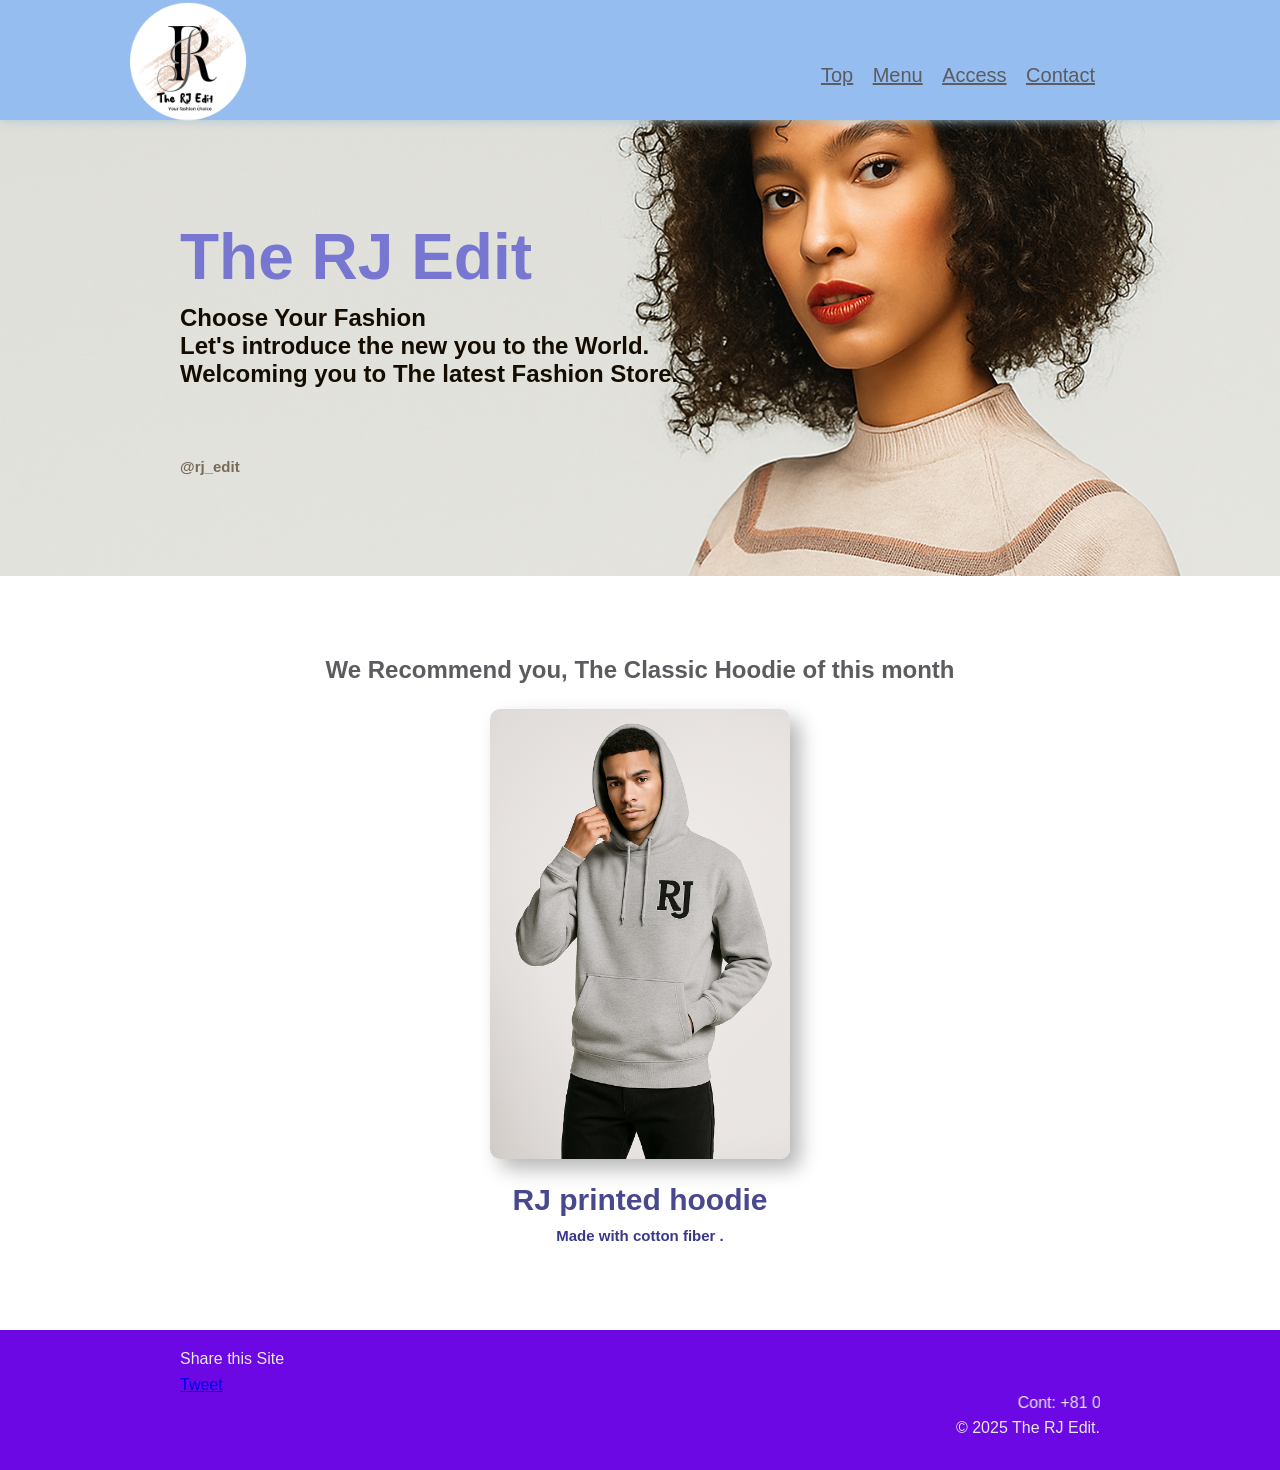
<file: The RJ Edit1/index.html>
<!DOCTYPE html>
<html lang="ja">
<head>
    <meta charset="UTF-8">
    <meta name="viewport" content="width=device-width, initial-scale=1.0">
    <title>The RJ Edit</title>
    <link rel="stylesheet" href="common.css">
    <link rel="stylesheet" href="index.css">
    <link rel="stylesheet" href="responsive.css">
</head>
<body>
    <div class="header">
        <div class="container">
        <div class="header-left">
        <img class="header-logo"src="images/logo round.png"alt="The rj edit">    
        </div>
        <div class="header-right">
            <a href="index.html">Top</a>
            <a href="menu.html">Menu</a> 
            <a href="access.html">Access</a> 
            <a href="contact.html">Contact</a>    
        </div>
        <div class="clear"></div>
        </div>
    </div>
     </div>
    <div class="main-visual">
        <div class="container">
            <h1 class="top-title"> The RJ Edit</h1>
            <h2 class="top-subtitle">Choose Your Fashion
                 <br>
                  Let's introduce the new you to the World.
             <br>
                Welcoming you to The latest Fashion Store. 
                </h2>
            </h3>
            <h4 class="top-subtitle2">
                @rj_edit    
            </h4>

        </div>
    </div>
    <div class="main">
        <div class="container">
            <h2>We Recommend you, The Classic Hoodie of this month</h2>
            <img class="main-image" src="images/The classic Hoodie.png" alt="classic_hoodie">
            <h3>RJ printed hoodie</h3>
            <h4>Made with cotton fiber .</h4>

    </div>
    </div>
    <div class="footer">
        <div class="container">
        <div class="footer-left">
            <p>Share this Site</p>
<a href="https://twitter.com/share?ref_src=twsrc%5Etfw" class="twitter-share-button" data-text="Marine Cafe" data-show-count="false">Tweet</a><script async src="https://platform.twitter.com/widgets.js" charset="utf-8"></script>
        </div>
          <div class="footer-left1">
          <marquee behavior="scrool" direction="left">
            Cont: +81 090-6858-7172
          </marquee>
        </div>
        <div class="footer-right"> &copy; 2025 The RJ Edit.
    </div>
    <div class="clear">

    </div>
        </div>

    </div>
</body>
</html>
</file>
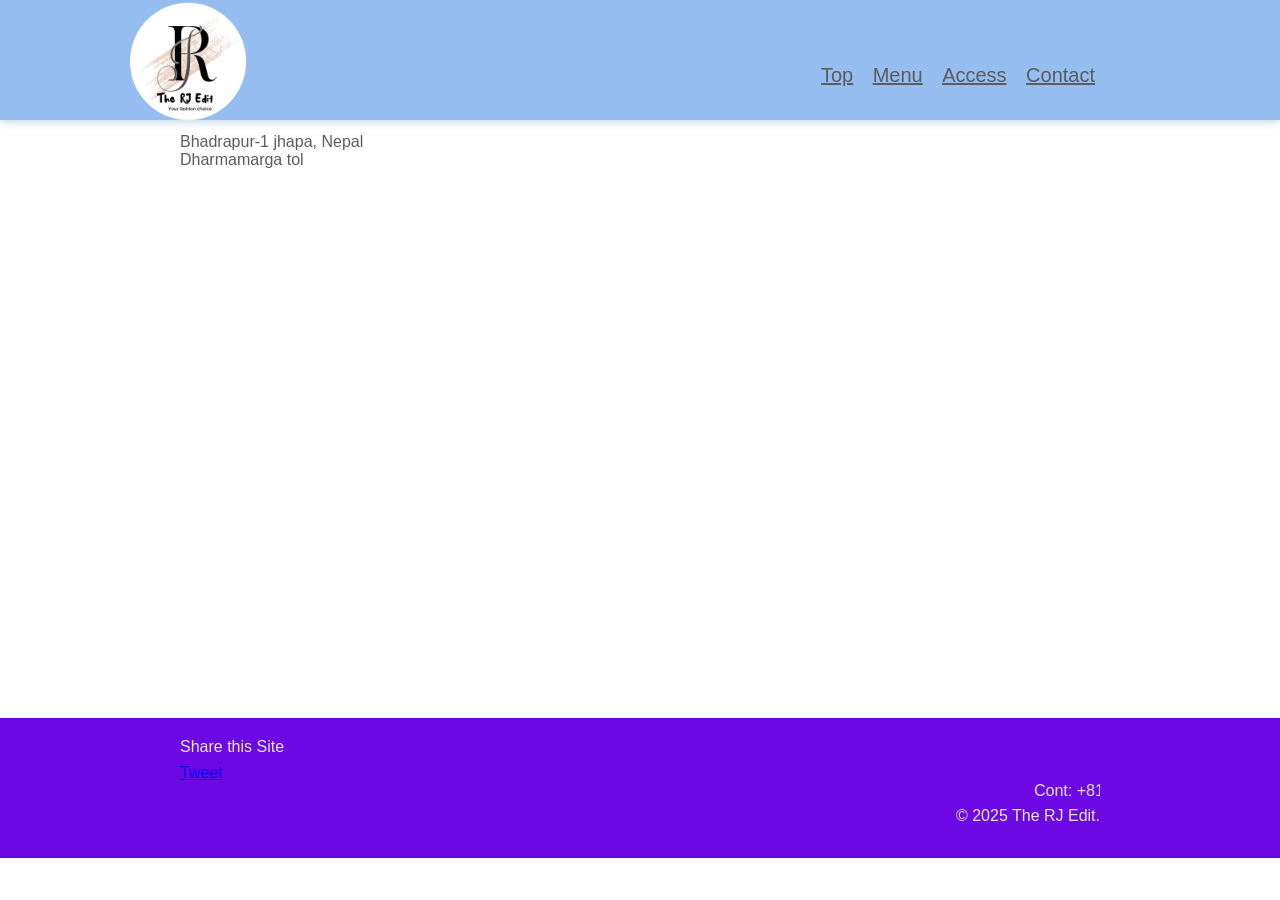
<file: The RJ Edit1/access.html>
<!doctype html>
<html lang="ja">
  <head>
    <meta charset="UTF-8" />
    <meta name="viewport" content="width=device-width, initial-scale=1.0" />
    <title>The RJ Edit</title>
    <link rel="stylesheet" href="common.css" />
    <link rel="stylesheet" href="access.css" />
    <link rel="stylesheet" href="responsive.css" />
  </head>
  <body>
    <div class="header">
      <div class="container">
        <div class="header-left">
          <img
            class="header-logo"
            src="images/logo round.png"
            alt="The rj edit"
          />
        </div>
        <div class="header-right">
          <a href="index.html">Top</a>
          <a href="menu.html">Menu</a>
          <a href="access.html">Access</a>
          <a href="contact.html">Contact</a>
        </div>
        <div class="clear"></div>
      </div>
    </div>
    <div class="access">
      <div class="container">
        <h2 class="access-title">Access</h2>
        <p class="access-text">
          Bhadrapur-1 jhapa, Nepal
          <br />
          Dharmamarga tol
        </p>
        <div class="google-map">
          <iframe
            src="https://www.google.com/maps/embed?pb=!1m14!1m8!1m3!1d863.3586809093027!2d88.0719581697286!3d26.441726154137786!3m2!1i1024!2i768!4f13.1!3m3!1m2!1s0x39e5a9136f8a7585%3A0xa5a7e187e8b03d76!2sMishra%20Veterianary%20Centre!5e1!3m2!1sen!2sjp!4v1750142434659!5m2!1sen!2sjp"
            width="600"
            height="450"
            style="border: 0"
            allowfullscreen=""
            loading="lazy"
            referrerpolicy="no-referrer-when-downgrade"
          >
          </iframe>
        </div>
      </div>
    </div>

    <div class="footer">
      <div class="container">
        <div class="footer-left">
          <p>Share this Site</p>
          <a
            href="https://twitter.com/share?ref_src=twsrc%5Etfw"
            class="twitter-share-button"
            data-text="Marine Cafe"
            data-show-count="false"
            >Tweet</a
          >
          <script
            async
            src="https://platform.twitter.com/widgets.js"
            charset="utf-8"
          ></script>
        </div>
        <div class="footer-left1">
          <marquee behavior="scrool" direction="left">
            Cont: +81 090-6858-7172
          </marquee>
        </div>
        <div class="footer-right">&copy; 2025 The RJ Edit.</div>
        <div class="clear"></div>
      </div>
    </div>
  </body>
</html>
</file>
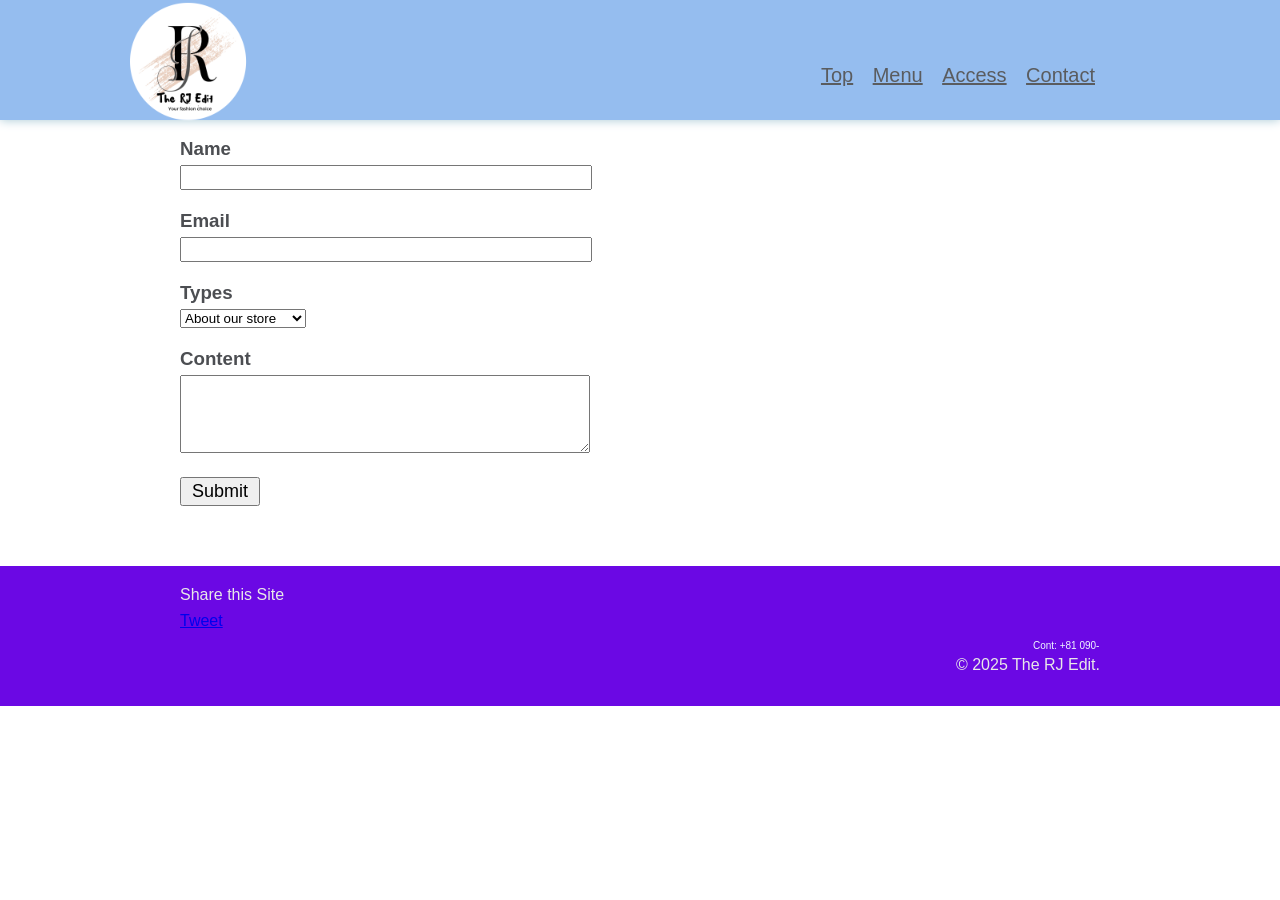
<file: The RJ Edit1/contact.html>
<!doctype html>
<html lang="ja">
  <head>
    <meta charset="UTF-8" />
    <meta name="viewport" content="width=device-width, initial-scale=1.0" />
    <title>The RJ Edit</title>
    <link rel="stylesheet" href="common.css" />
    <link rel="stylesheet" href="contact.css" />
    <link rel="stylesheet" href="responsive.css" />
  </head>
  <body>
    <div class="header">
      <div class="container">
        <div class="header-left">
          <img
            class="header-logo"
            src="images/logo round.png"
            alt="The rj edit"
          />
        </div>
        <div class="header-right">
          <a href="index.html">Top</a>
          <a href="menu.html">Menu</a>
          <a href="access.html">Access</a>
          <a href="contact.html">Contact</a>
        </div>
        <div class="clear"></div>
      </div>
    </div>

    <div class="contact">
      <div class="container">
        <h2 class="contact-title">Contact Us</h2>
        <form class="contact-form">
          <h3>Name</h3>
          <input type="text" required />
          <h3>Email</h3>
          <input type="email" required />
          <h3>Types</h3>
          <select>
            <option>About our store</option>
            <option>About our service</option>
            <option>Other</option>
          </select>
          <h3>Content</h3>
          <textarea rows="4"></textarea>
          <br />
          <input type="submit" class="submit-button" />
        </form>
      </div>
    </div>

    <div class="footer">
      <div class="container">
        <div class="footer-left">
          <p>Share this Site</p>
          <a
            href="https://twitter.com/share?ref_src=twsrc%5Etfw"
            class="twitter-share-button"
            data-text="Marine Cafe"
            data-show-count="false"
            >Tweet</a
          >
          <script
            async
            src="https://platform.twitter.com/widgets.js"
            charset="utf-8"
          ></script>
        </div>
        <br />
        <br />
        <br />
        <div class="footer-left1">
          <marquee behavior="scrool" direction="left">
            Cont: +81 090-6858-7172
          </marquee>
        </div>
        <div class="footer-right">&copy; 2025 The RJ Edit.</div>
        <div class="clear"></div>
      </div>
    </div>
  </body>
</html>
</file>
<file: The RJ Edit1/common.css>
@charset "utf-8";
* {
    margin: 0;
    padding: 0;
}
body {
font-family: "Segoe Script","cursive", sans-serif;
}
.container {
    max-width: 920px;
    padding: 0 70px;
    margin-left: auto;
    margin-right: auto;
}
.header {
height: 120px;
width: 100%;
box-shadow: 0 0 10px #a5c7d4;
background-color: rgb(149, 189, 239);
position: fixed; 
top: 0;
}
.main-visual{
    margin-top: 80px;
}
  .header-left {
    float:left; 
 }  
  .header-right {
    float: right;
  
   
}

.clear {
    clear: both;
}
.header-logo {
    height: 180px;
    margin-top: -22px;
    margin-bottom: 0;
    margin-left: -50px;
}
.header-right a {
    line-height: 150px;
    color: #5a5c5f;
    margin-left: 5px;
    font-size: 20px;
    padding: 16px 5px;
}
.header-right a:hover{
    background-color: #e2f1ff;
    /* transition: background-color 0.5s; */
}
.footer{
    height: 120px;
    background-color: rgb(107, 8, 228);
    color: #e8e8e8;
    padding-top: 20px;
}
.footer-left{
    float: left;
}
.footer-left p {
    margin-bottom: 8px;
}
.footer-right{
    float:right;
    padding-top: 3px;
}
</file>
<file: The RJ Edit1/index.css>
@charset "utf-8";
.main-visual {
    padding-top: 140px;
    padding-bottom: 100px;
    background-image: url("images/main.png");
    background-size: cover;
    max-width: 2000px;
    color: #040405;
    text-align: center;
}
.top-title {
    font-size: 64px;
    margin-bottom: 10px;
    text-align: left;
    color: rgb(119, 119, 210);
}
.top-subtitle{
    font-size: 24px;
    margin-top: 1px;
    margin-bottom: 1px;
    color:rgb(20, 12, 1);
    text-align: left;
}
.top-subtitle2{
    font-size: 15px;
    margin-top: 70px;
    margin-bottom: 1px;
    color:rgb(119, 106, 87);
    text-align: left;
    margin-right: 70px;
}
.top-text {
   font-size: 19px;
    opacity: 0.7;
    text-align: left;
}
.top-text2{
   font-size: 19px;
    opacity: 0.4;
    margin-right: 600px;
    padding-top: 80px;
} 
.main{
    padding: 80px 0;
    color: #5a5c5f;
    text-align: center;
}
.main h2{
    margin-bottom: 25px;
}
.main-image{
    width: 300px;
    margin-bottom: 20px;
    box-shadow: 10px 10px 20px #b7b7b7;
    border-radius: 10px;
}
.main h3 {
    margin-bottom: 10px;
    font-size:  30px; ;
    color: rgb(72, 72, 142);
}
.main h4 {
    margin-bottom: 6px;
    font-size: 15px;
    color: rgb(56, 56, 139);
}
</file>
<file: The RJ Edit1/responsive.css>
@charset "utf-8";
@media (max-width: 1024px){
    .main-visual{
        padding-top: 120px;
        padding-bottom: 180px;
    }
    .top-title{
        font-size: 60px;
    }
    .menu-card{
        width: 50%;
    }
}
@media (max-width:670px){
    .header-left {
    display: none;
    }
    .header-right {
    float: none;
    text-align: center;
    }
    .header-right a {
    font-size: 14px;
    }
    .main {
        padding: 60px 0;
    }
    .main-image{
        width: 280px;
    }
    .main p {
        font-size: 13px;
    }
    .footer-right{
        padding-top: 20px;
    }
    .menu-card{
        width: 100%;
    }
    .google-map iframe{
        width: 100%;
    }
    .contact input, .contact textarea{
        width: 100%;
        
    }
}
</file>
<file: The RJ Edit1/access.css>
@charset "UTF-8";
.access {
    padding: 90px 0 60px;
    color: #5a5c5f;
}
.access-title {
  margin-bottom: 15px;
}
.access-text {
    margin-bottom: 35px;
}
</file>
<file: The RJ Edit1/contact.css>
@charset "utf-8";
.contact{
    padding: 90px 0 60px;
    color: #5a5c5f;
}
.contact-title {
    margin-bottom: 15px;
}
.contact-form h3 {
    margin-top: 20px;
    margin-bottom: 5px;
    color: #4c4e52;
}
input, textarea{
    font-size: 15px;
    width: 400px;
    padding: 2px 4px;
}
.submit-button {
    margin-top: 20px;
    font-size: 18px;
    width: 80px;
}
.footer-left1{
    font-size: 10px;
    color: aliceblue;
    margin-left: 20px;
}
</file>
